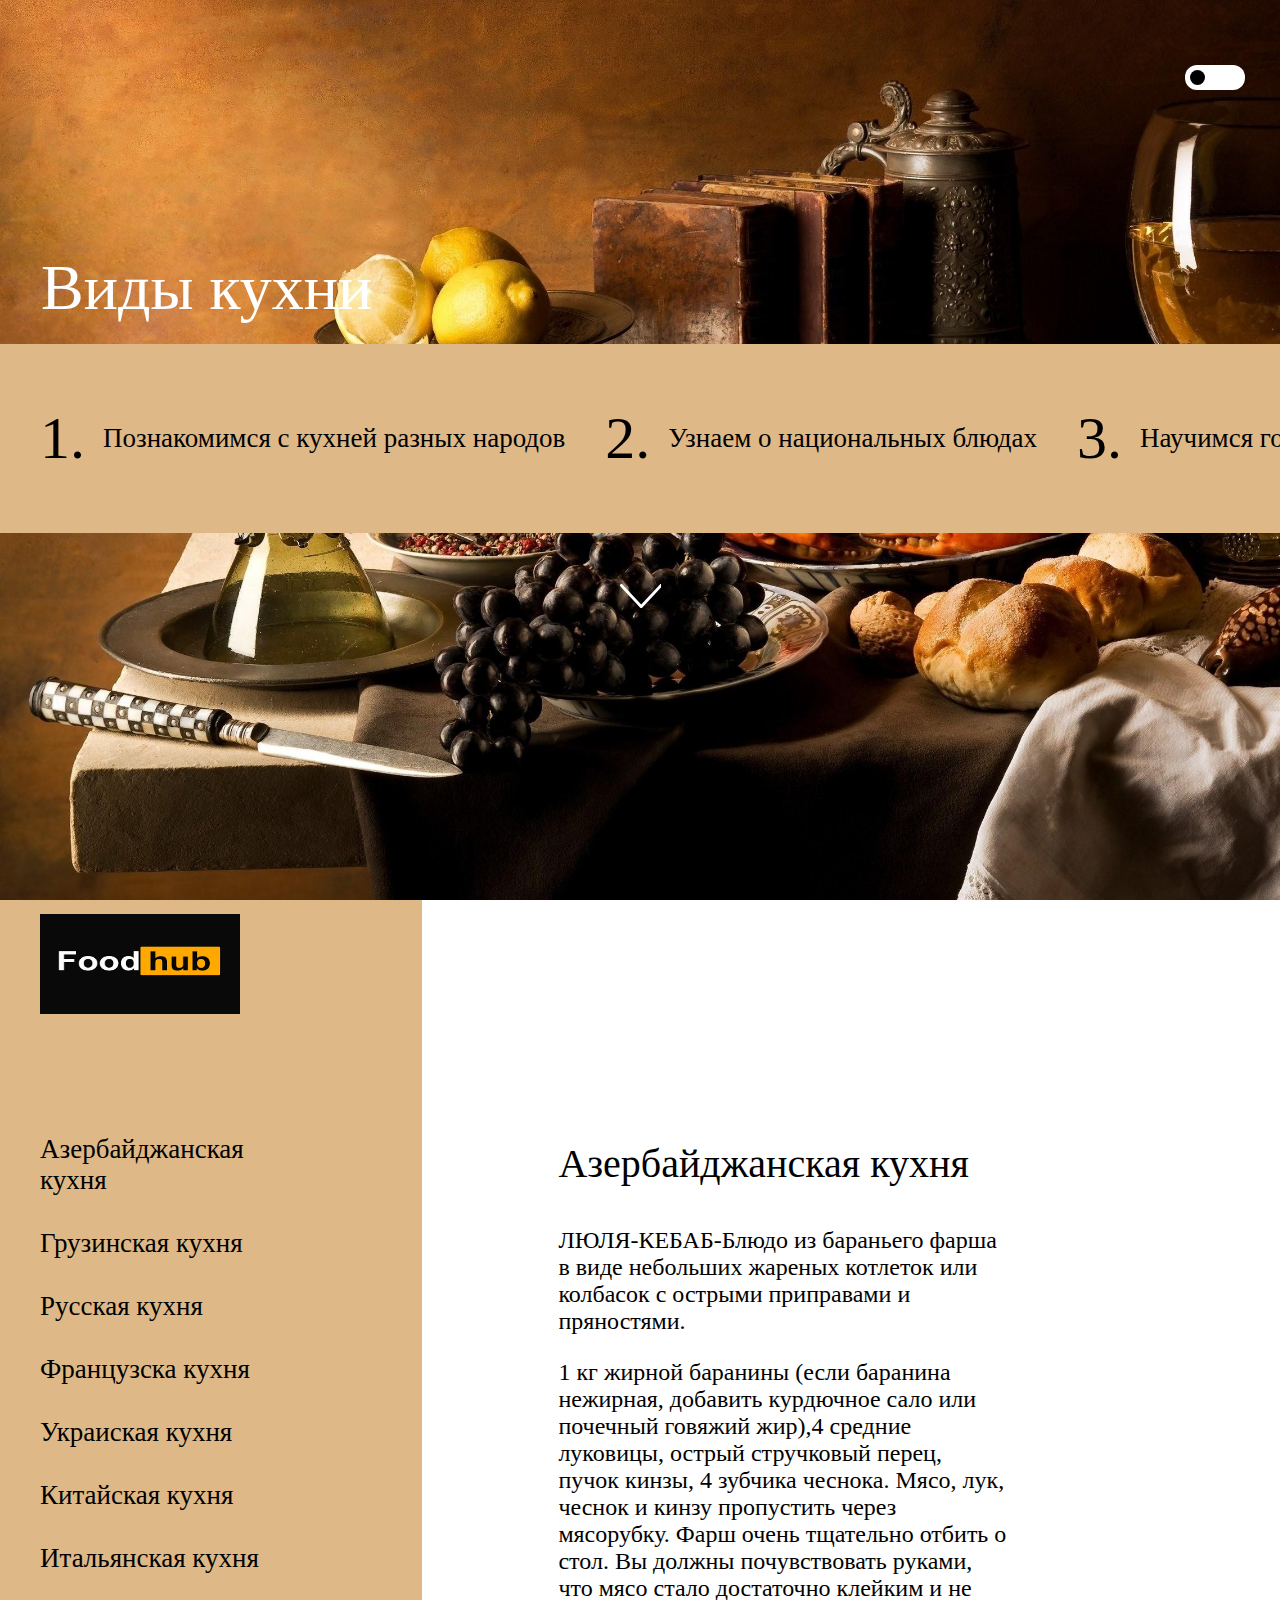
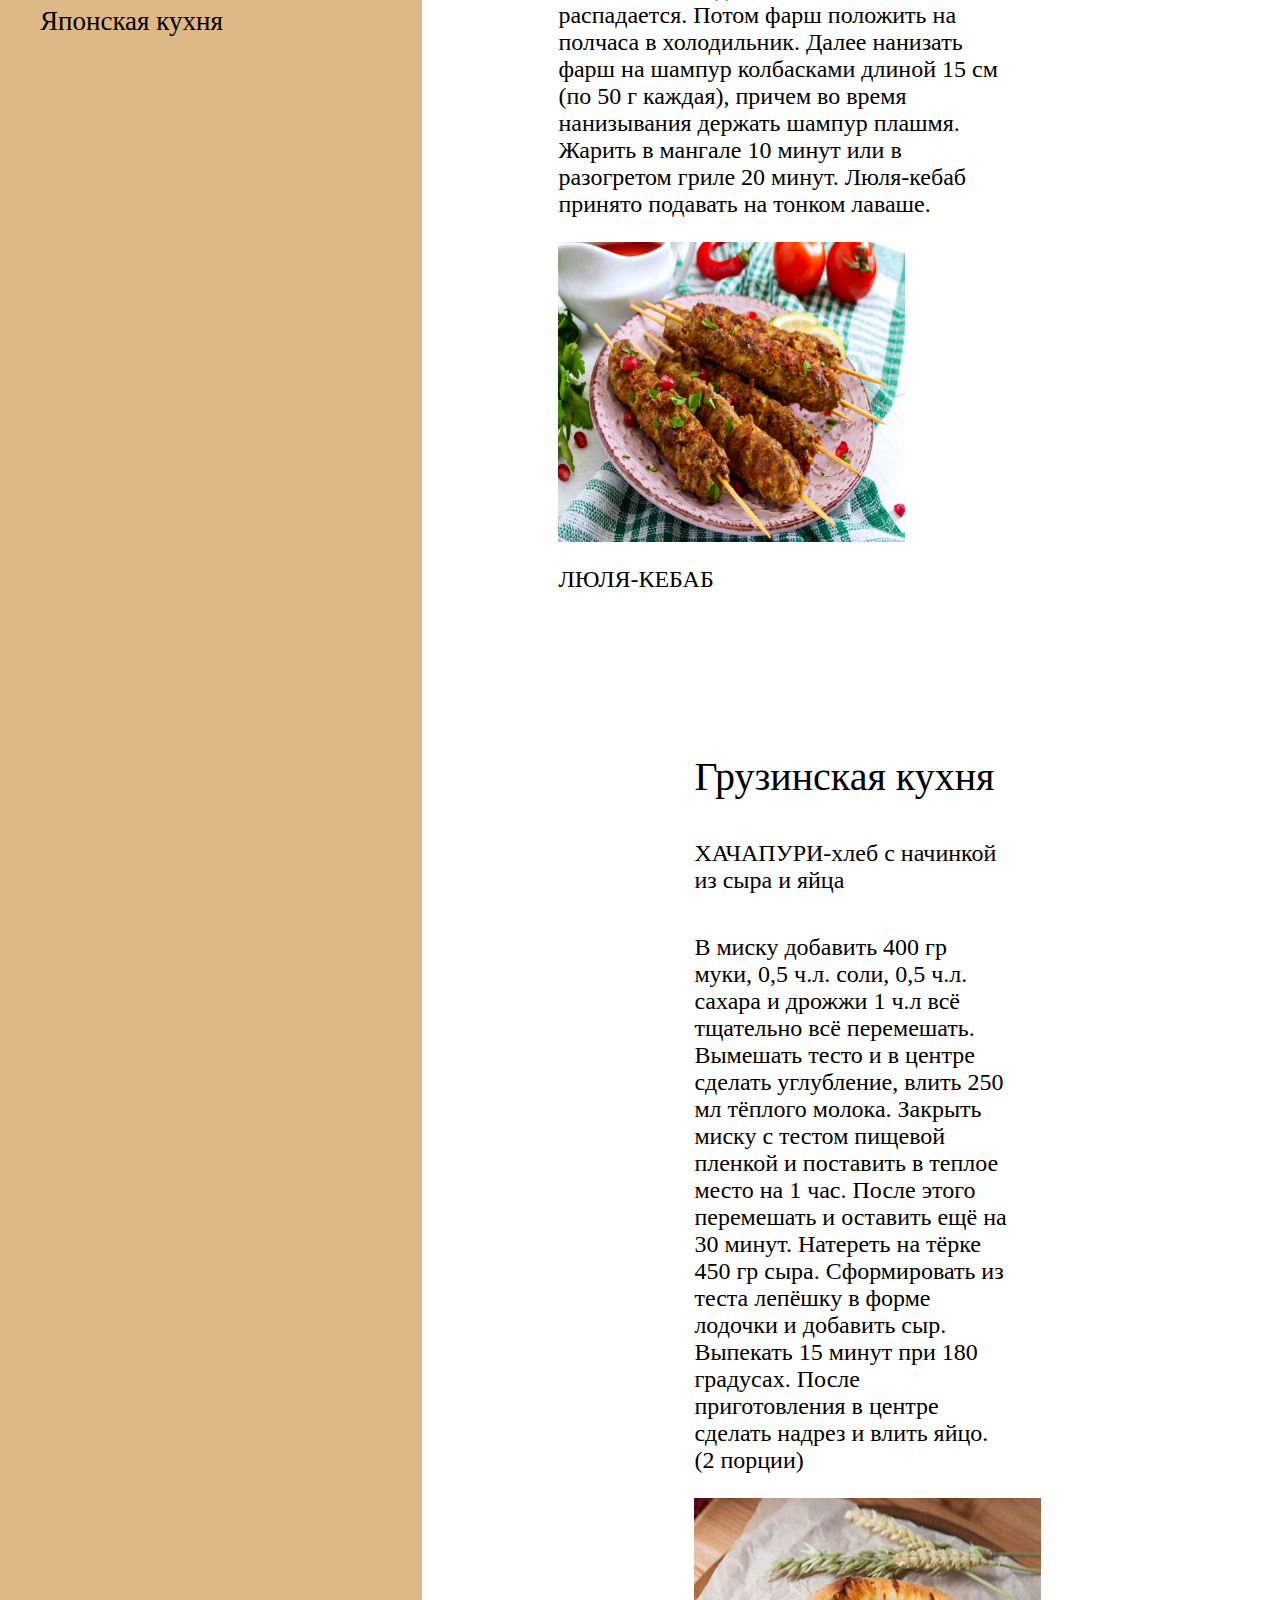
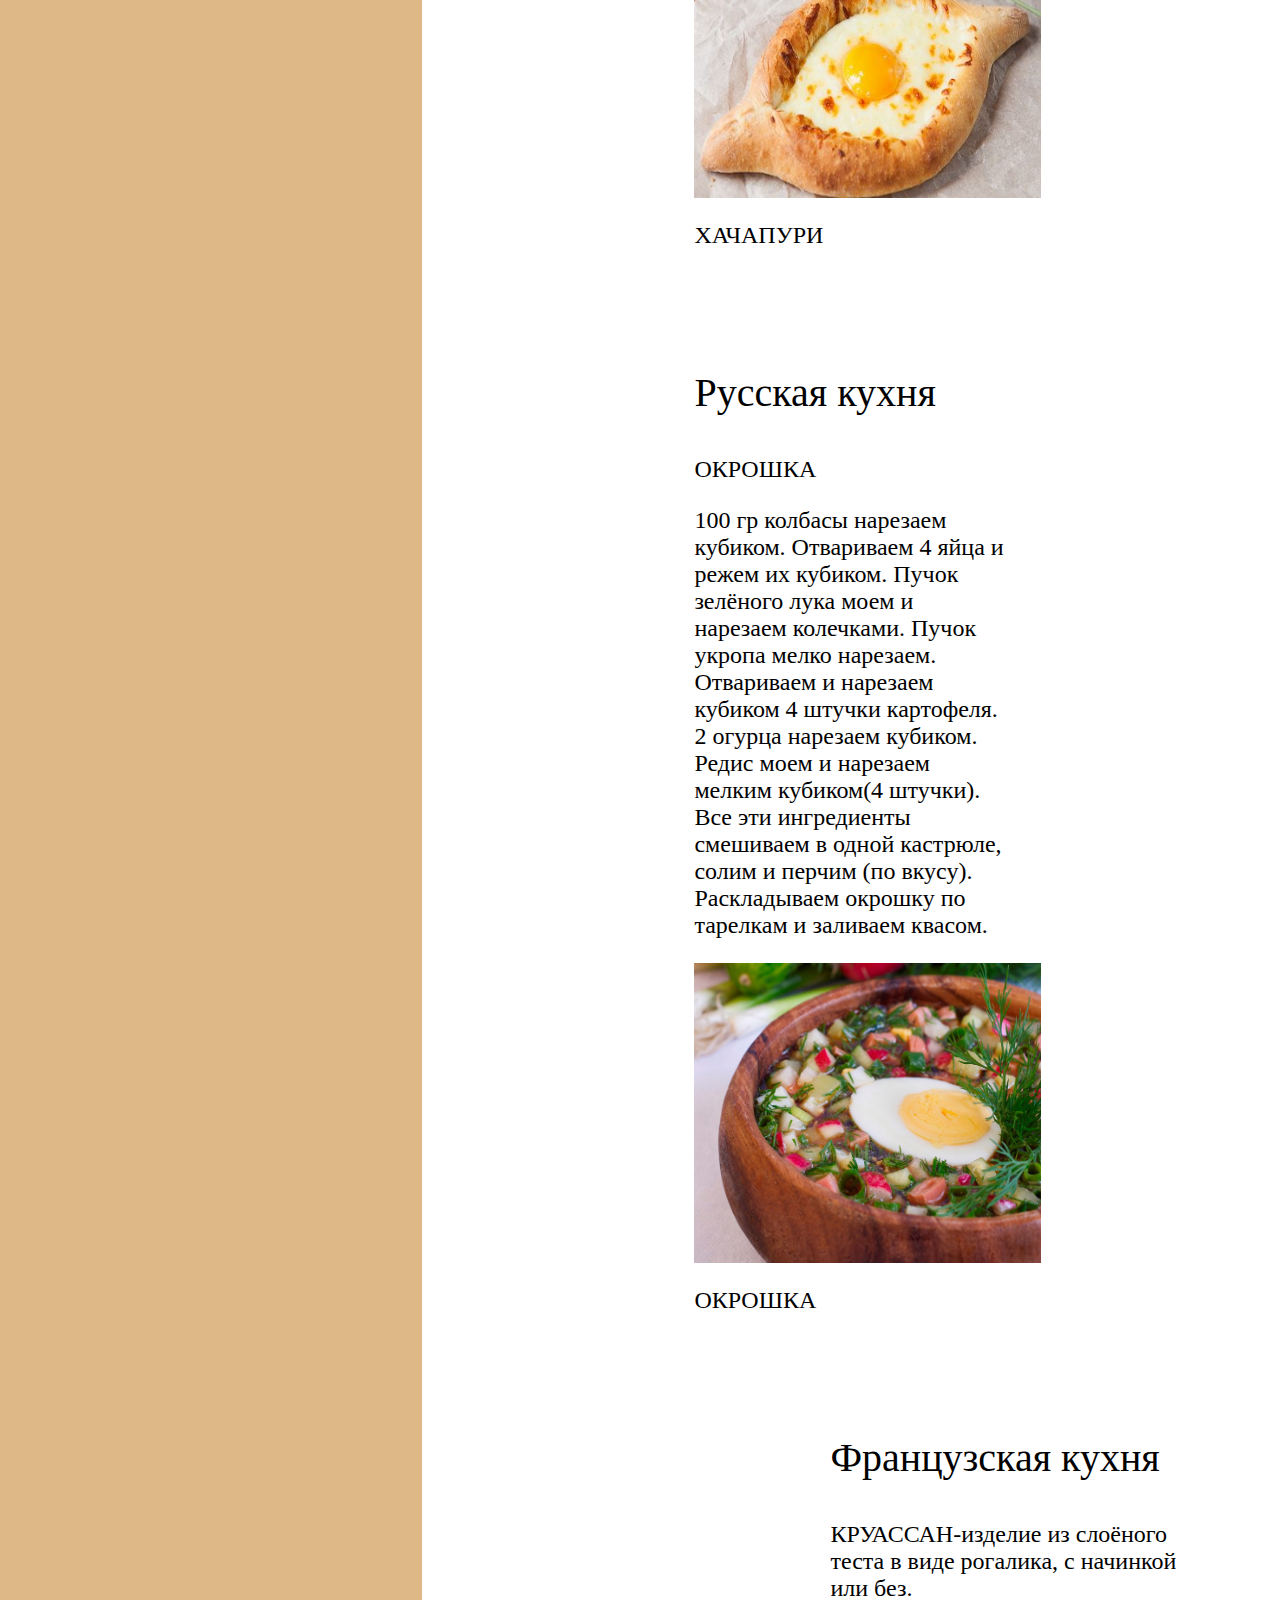
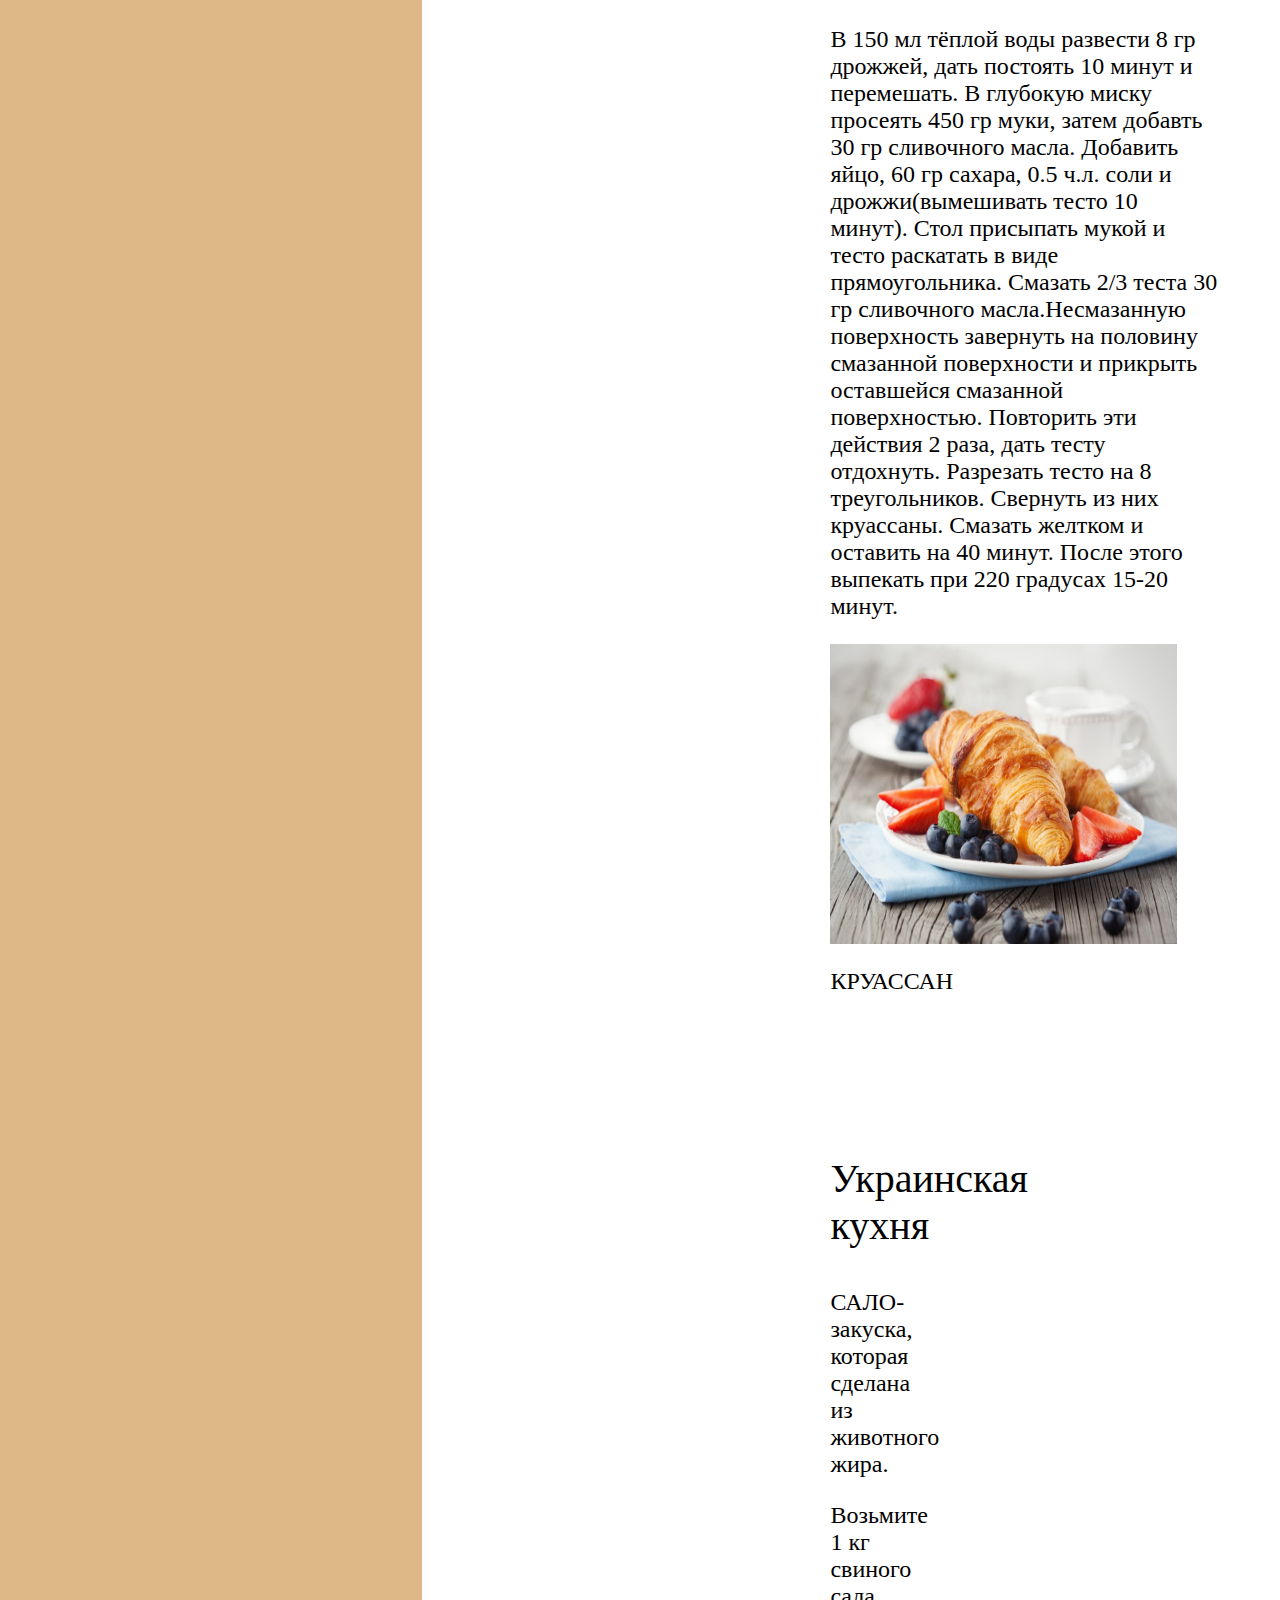
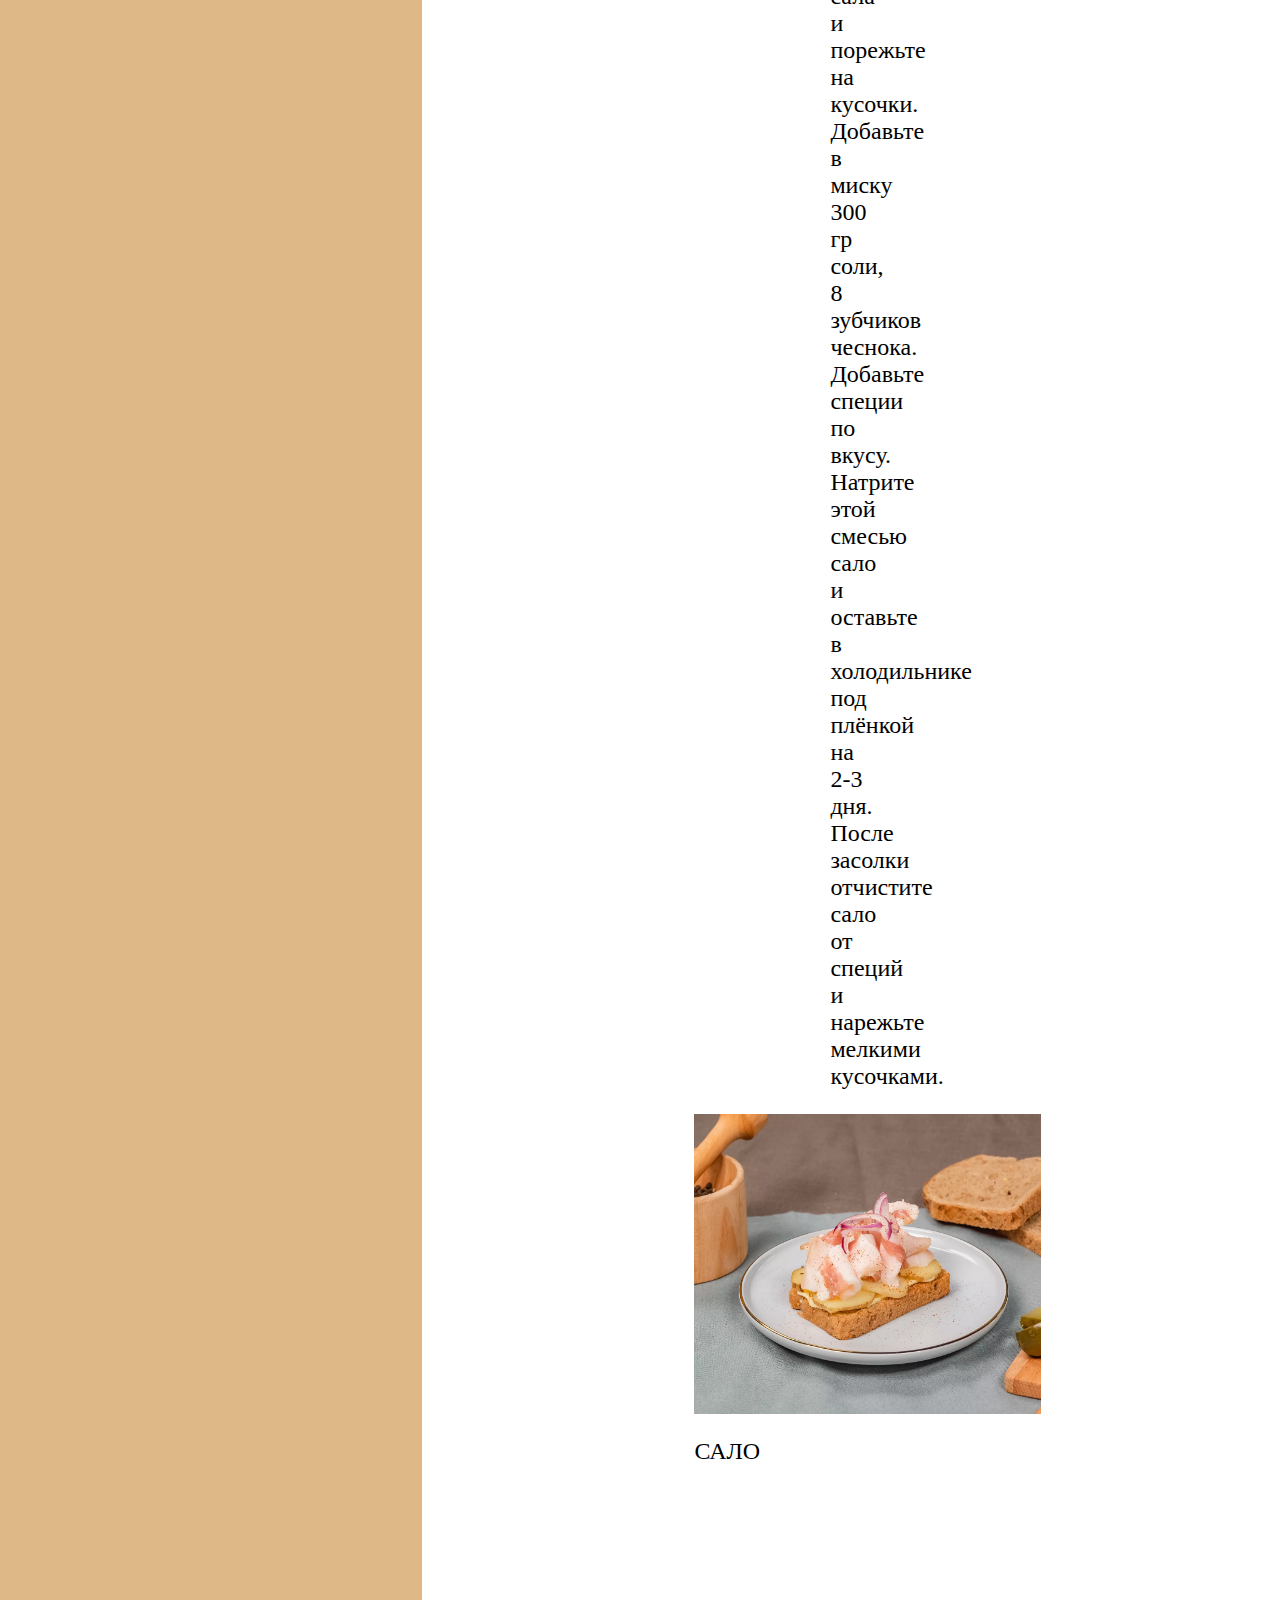
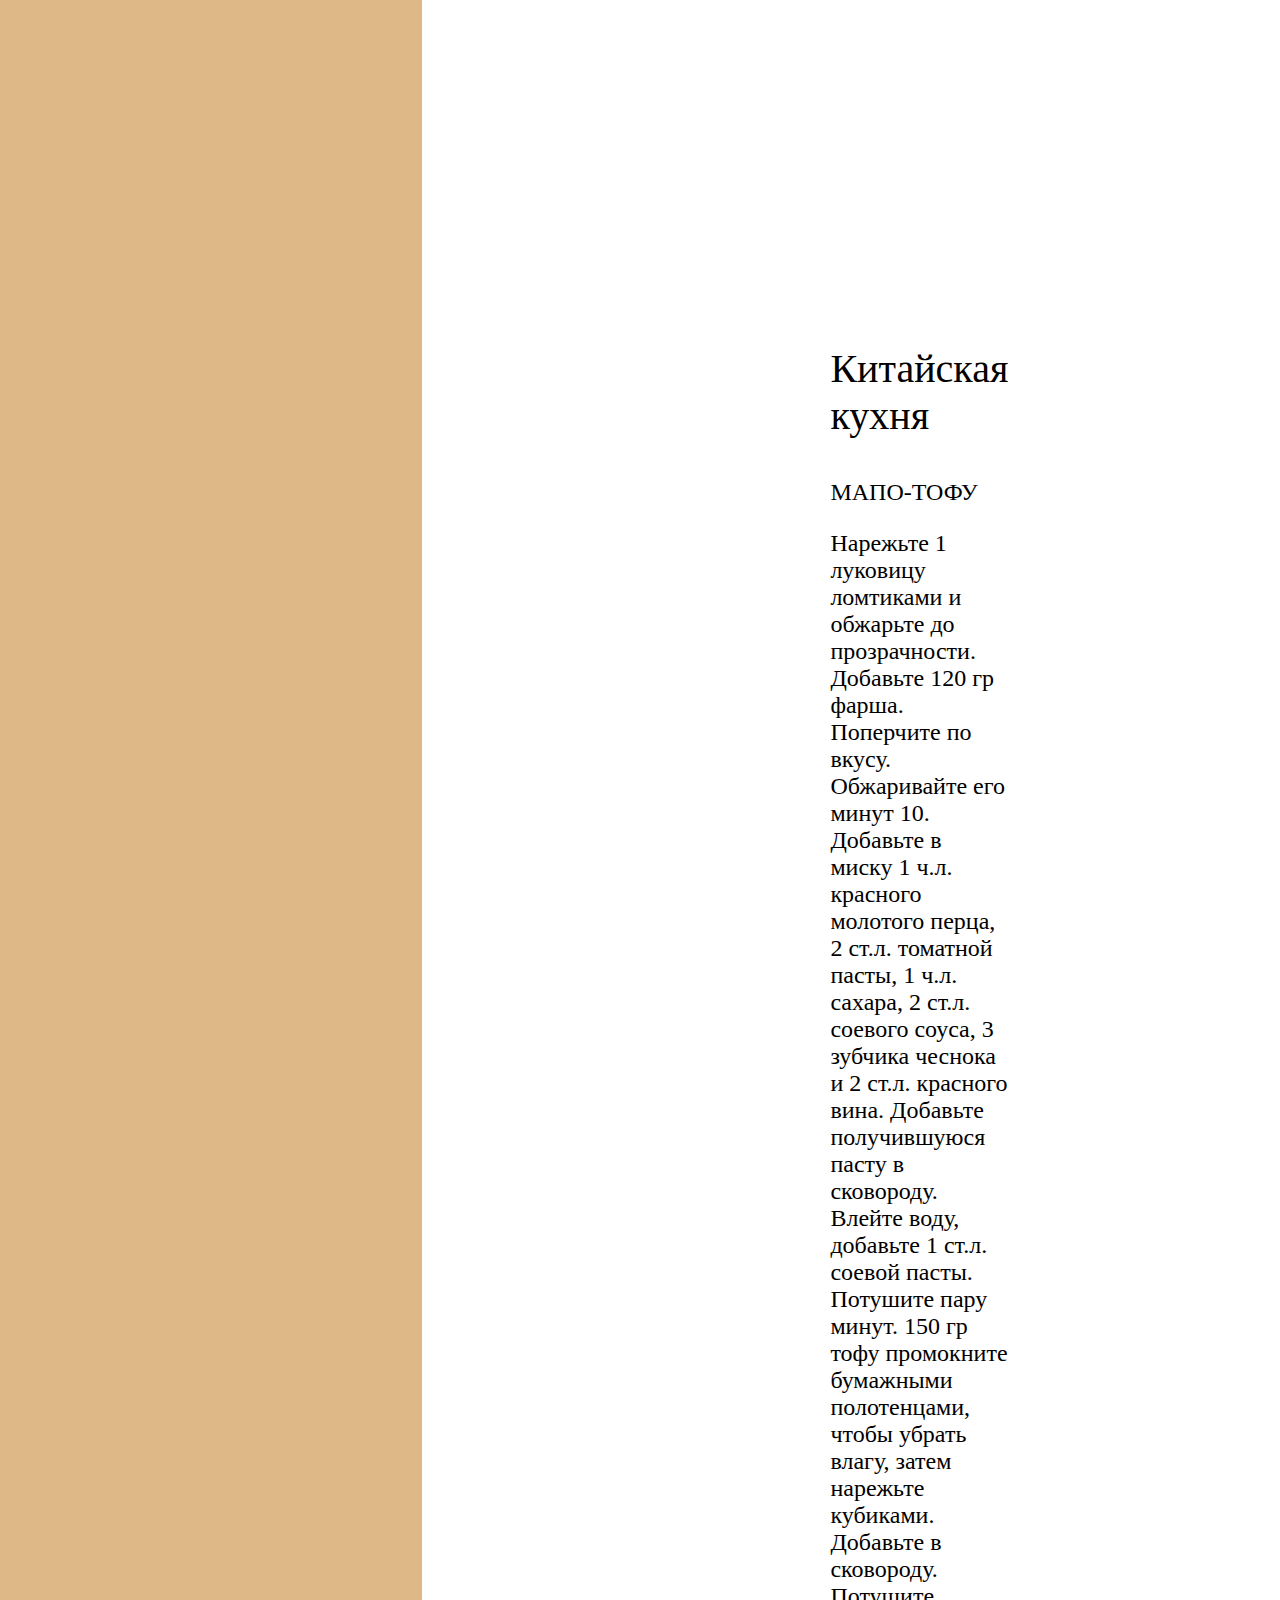
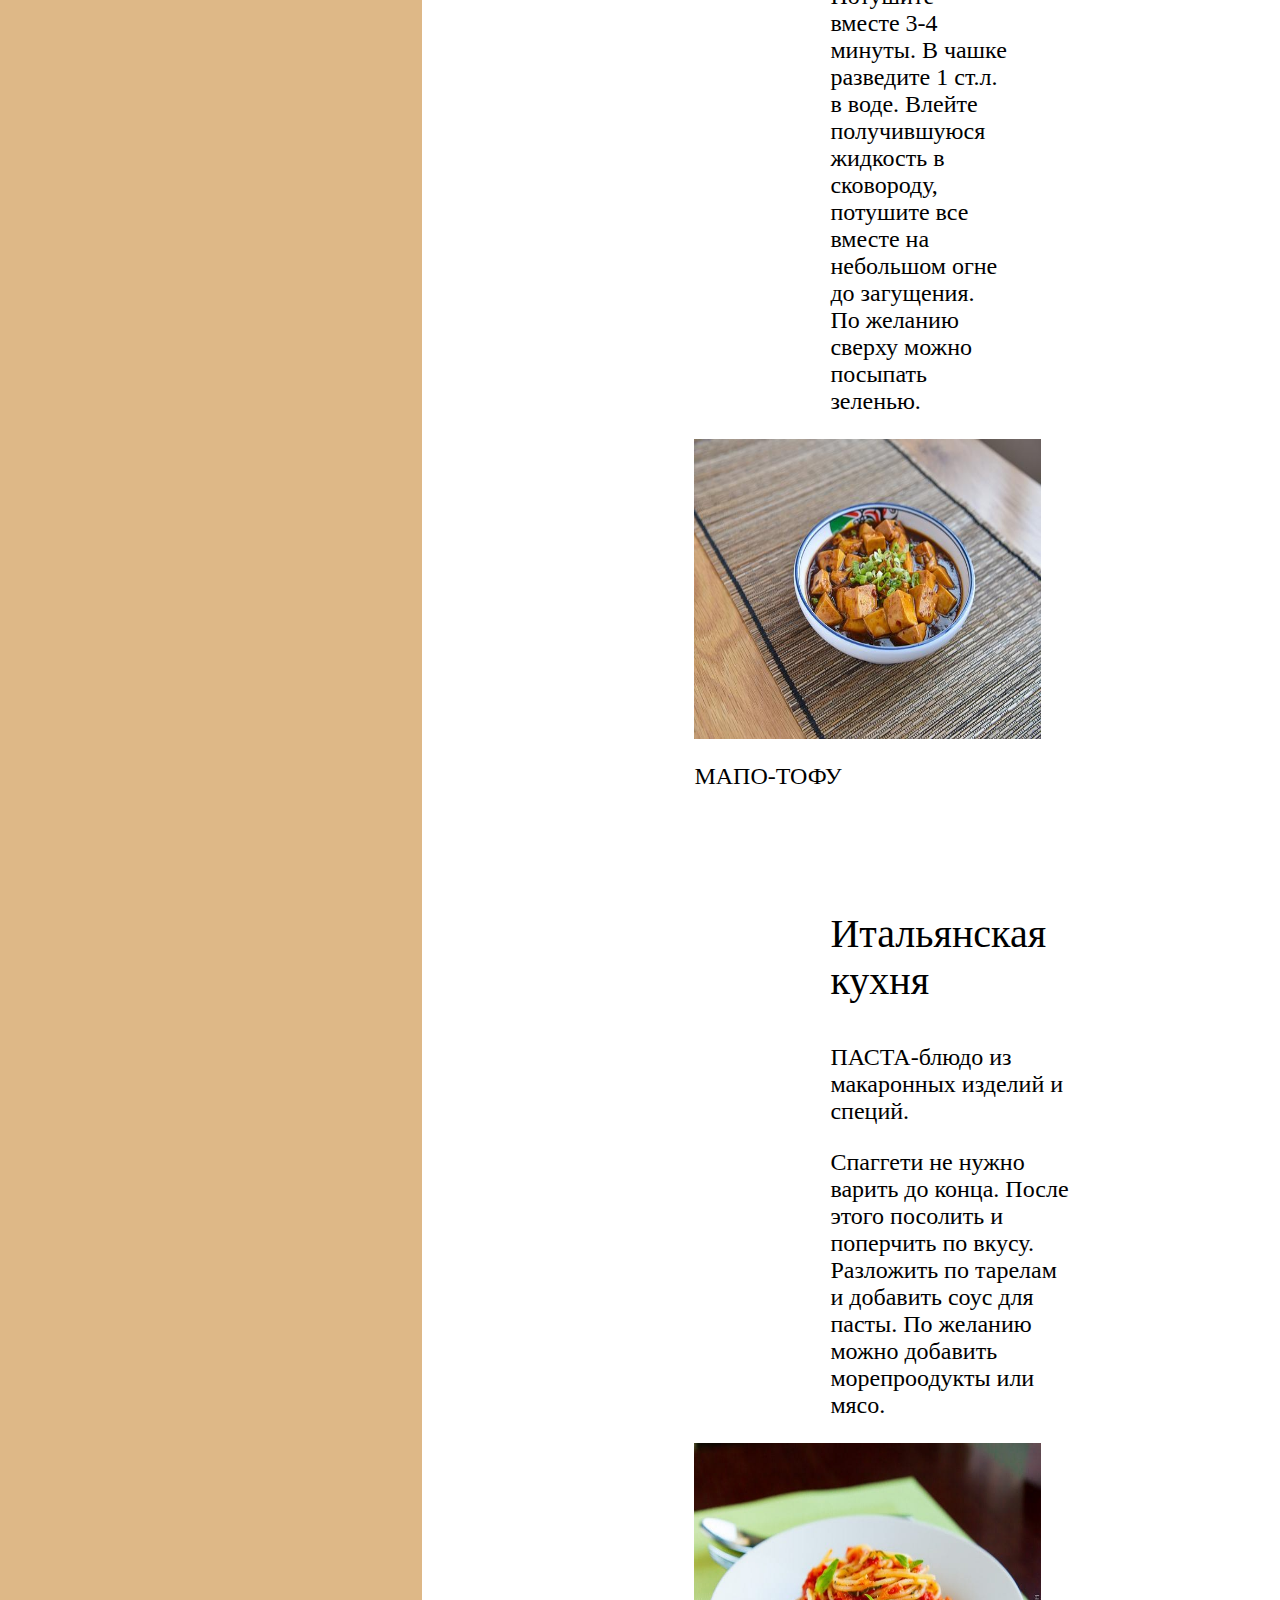
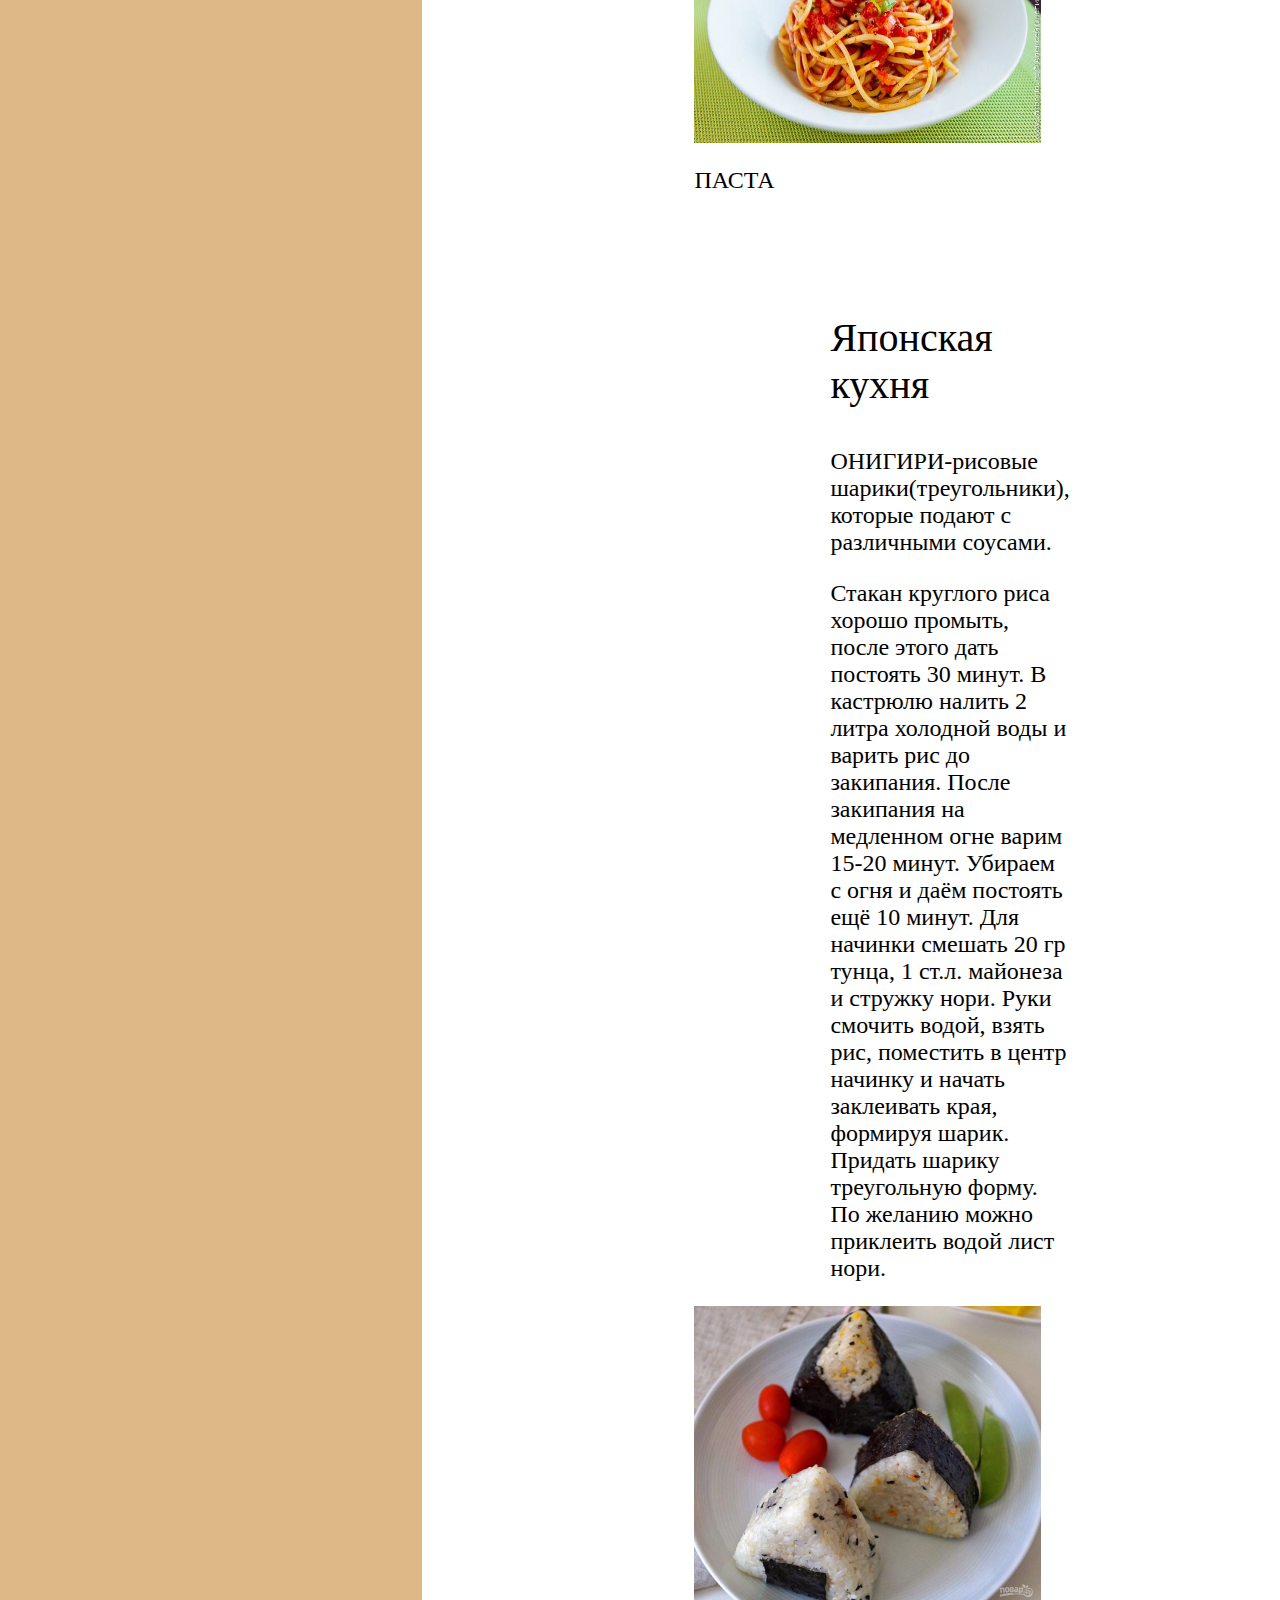
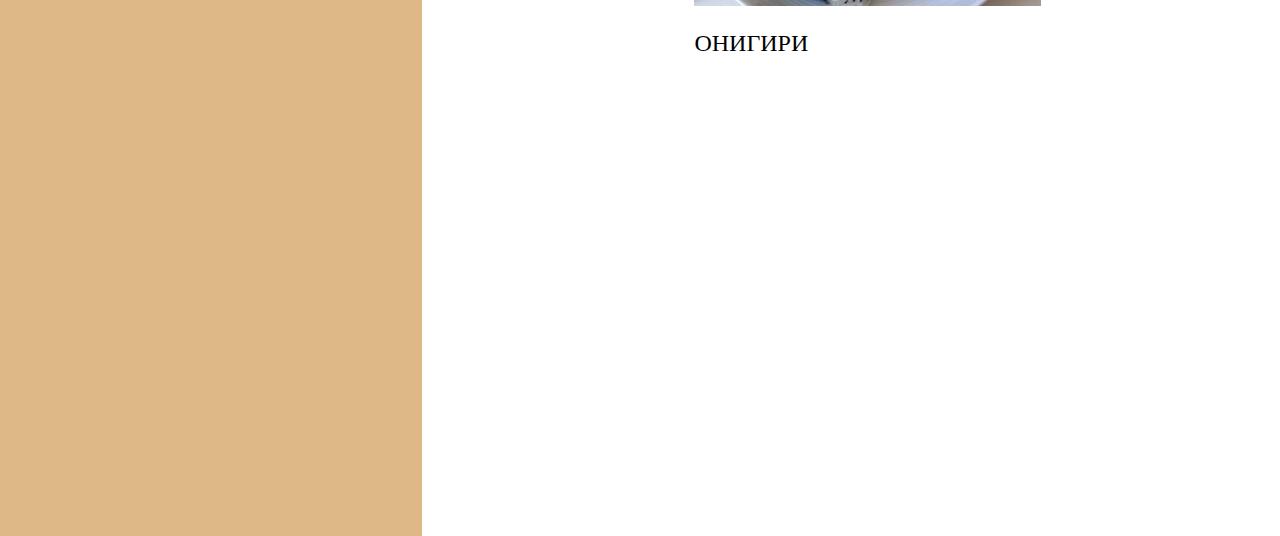
<file: index.html>
<html>

<head>
    <meta charset="UTF-8" />
    <meta http-equiv="X-UA-Compatible" content="IE-edge" />
    <meta name="viewport" content="width=device-width, initial-scale=1.0" />
    <title>Redaction Test</title>
    <link rel="stylesheet" href="./style.css" />
</head>

<body>
    <div class="theme-container">
        <label for="checkbox" class="container">
            <input type="checkbox" id="checkbox">
            <span class="checkmark"></span>
        </label>
    </div>

    <header class="header" id="home">
        <div class="mobile-content">
           
        </div img class="logo" src="" alt="Logo Imag"></div><span class="header__heading">Виды кухни</span>
        <div class="header__band">
            <div class="band-content"> <span class="band-content__number">1.</span><span class="band-content__text">Познакомимся с кухней разных народов</span></div>
            <div class="band-content"> <span class="band-content__number">2.</span><span class="band-content__text">Узнаем о национальных блюдах</span></div>
            <div class="band-content"> <span class="band-content__number">3.</span><span class="band-content__text">Научимся готовить эти блюда</span></div>
        </div>
        <a class="header__link-down smooth-link" href="#main">
            <div class="header__container_empty"></div>
        </a>
    </header>
    <main class="main" id="main">
        <div class="main__sidebar">
            <a class="smooth-link" href="#home"></a>
            <a class="smooth-link" href="#home"><img class="main__logo" src="Без названия.png" alt="Logo Image" /></a>
            <ul class="navigation-list list_unordered">
                <li class="navigation-list__item"><a class="list__navigation_link smooth-link" href="#review">Азербайджанская кухня</a></li>
                <li class="navigation-list__item"><a class="list__navigation_link smooth-link" href="#questionReview">Грузинская кухня</a></li>
                <li class="navigation-list__item"><a class="list__navigation_link smooth-link" href="#reviewAmount">Русская кухня</a></li>
                <li class="navigation-list__item"><a class="list__navigation_link smooth-link" href="#reviewBeauty">Французска кухня</a></li>
                <li class="navigation-list__item"><a class="list__navigation_link smooth-link" href="#reviewSpread">Украиская кухня</a></li>
                <li class="navigation-list__item"><a class="list__navigation_link smooth-link" href="#reviewFeedback">Китайская кухня</a></li>
                <li class="navigation-list__item"><a class="list__navigation_link smooth-link" href="#actions">Итальянская кухня</a></li>
                <li class="navigation-list__item"><a class="list__navigation_link smooth-link" href="#why">Японская
                        кухня</a></li>
            </ul>
        </div>
        <div class="main__content">
            <div class="apply-btn"></div>
            <div class="subcontent" id="review">
                <div class="subcontent__header">Азербайджанская кухня</div>
                <div class="subcontent__text-info">
                    <p class="subcontent__text-piece">ЛЮЛЯ-КЕБАБ-Блюдо из бараньего фарша в виде небольших жареных котлеток или колбасок с острыми приправами и пряностями.</p>
                    <p class="subcontent__text-piece">1 кг жирной баранины (если баранина нежирная, добавить курдючное сало или почечный говяжий жир),4 средние луковицы, острый стручковый перец, пучок кинзы, 4 зубчика чеснока. Мясо, лук, чеснок и кинзу пропустить через мясорубку. Фарш очень тщательно отбить о стол. Вы должны почувствовать руками, что мясо стало достаточно клейким и не распадается. Потом фарш положить на полчаса в холодильник. Далее нанизать фарш на шампур колбасками длиной 15 см (по 50 г каждая), причем во время нанизывания держать шампур плашмя. Жарить в мангале 10 минут или в разогретом гриле 20 минут. Люля-кебаб принято подавать на тонком лаваше.</p>
                </div>
                <div class="subcontent-case__content">
                    <div class="subcontent-case__case-card"><img class="subcontent-case__case-image" src="кебаб.jpg" />
                        <div class="subcontent-case__case-text">ЛЮЛЯ-КЕБАБ</div>
                    </div>
            </div>
            <div class="subcontent" id="questionReview">
                <div class="subcontent__header">Грузинская кухня</div>
                <div class="subcontent__text-info">
                    <p class="subcontent__text-piece">ХАЧАПУРИ-хлеб с начинкой из сыра и яйца</p>
                    <p class="subcontent__subheader">В миску добавить 400 гр муки, 0,5 ч.л. соли, 0,5 ч.л. сахара и дрожжи 1 ч.л всё тщательно всё перемешать. Вымешать тесто и в центре сделать углубление, влить 250 мл  тёплого молока. Закрыть миску с тестом пищевой пленкой и поставить в теплое место на 1 час. После этого перемешать и оставить ещё на 30 минут. Натереть на тёрке 450 гр сыра. Сформировать из теста лепёшку в форме лодочки и добавить сыр. Выпекать 15 минут при 180 градусах. После приготовления в центре сделать надрез и влить яйцо.(2 порции) </p>
                </div>
                <div class="subcontent-case__case-card"><img class="subcontent-case__case-image" src="хачапури.jpg" />
                    <div class="subcontent-case__case-text">ХАЧАПУРИ</div>
                    </div>
            </div>
            <div class="subcontent" id="reviewAmount">
                <div class="subcontent__header">Русская кухня</div>
                <div class="subcontent__text-info">
                    <p class="subcontent__subheader">ОКРОШКА</p>
                    <p class="subcontent__text-piece">100 гр колбасы нарезаем кубиком. Отвариваем 4 яйца и режем их кубиком. Пучок зелёного лука моем и нарезаем колечками. Пучок укропа мелко нарезаем. Отвариваем и нарезаем кубиком 4 штучки картофеля. 2 огурца нарезаем кубиком. Редис моем и нарезаем мелким кубиком(4 штучки). Все эти ингредиенты смешиваем в одной кастрюле, солим и перчим (по вкусу). Раскладываем окрошку по тарелкам и заливаем квасом.  </p>
                </div>
                <div class="subcontent-case__case-card"><img class="subcontent-case__case-image" src="окрошка.jpg.crdownload" />
                    <div class="subcontent-case__case-text">ОКРОШКА</div>
                <div>
            </div>
           
            <div class="subcontent" id="reviewBeauty">
                <div class="subcontent__header">Французская кухня</div>
                <div class="subcontent__text-info">
                    <p class="subcontent__text-piece">КРУАССАН-изделие из слоёного теста в виде рогалика, с начинкой или без.</p>
                    <p class="subcontent__text-piece">В 150 мл тёплой воды развести 8 гр дрожжей, дать постоять 10 минут и перемешать. В глубокую миску просеять 450 гр муки, затем добавть 30 гр сливочного масла. Добавить яйцо, 60 гр сахара, 0.5 ч.л. соли и дрожжи(вымешивать тесто 10 минут). Стол присыпать мукой и тесто раскатать в виде прямоугольника. Смазать 2/3 теста 30 гр сливочного масла.Несмазанную поверхность завернуть на половину смазанной поверхности и прикрыть оставшейся смазанной поверхностью. Повторить эти действия 2 раза, дать тесту отдохнуть. Разрезать тесто на 8 треугольников. Свернуть из них круассаны. Смазать желтком и оставить на 40 минут. После этого выпекать при 220 градусах 15-20 минут.  </p>
                </div>
                <div class="subcontent-case__content">
                    <div class="subcontent-case__case-card"><img class="subcontent-case__case-image" src="kruassan-iz-sloenogo-testa-so-sgushhenkoy.jpg" />
                        <div class="subcontent-case__case-text">КРУАССАН</div>
                    </div>
            </div>
            
                </div>
            </div>
            <div class="subcontent" id="reviewSpread">
                <div class="subcontent__header">Украинская кухня</div>
                <div class="subcontent__text-info">
                    <p class="subcontent__subheader">САЛО-закуска, которая сделана из животного жира.</p>
                    <p class="subcontent__text-piece">Возьмите 1 кг свиного сала и порежьте на кусочки. Добавьте в миску 300 гр соли, 8 зубчиков чеснока. Добавьте специи по вкусу. Натрите этой смесью сало и оставьте в холодильнике под плёнкой на 2-3 дня. После засолки отчистите сало от специй и нарежьте мелкими кусочками.</p>
                </div>
            </div>
            <div class="subcontent-case__case-card"><img class="subcontent-case__case-image" src="сало.webp" />
                <div class="subcontent-case__case-text">САЛО</div>
            <div>
            </div>
            <div class="subcontent-case">
            
            </div>
            <div class="subcontent" id="reviewFeedback">
                <div class="subcontent__header">Китайская кухня</div>
                <div class="subcontent__text-info">
                    <p class="subcontent__subheader">МАПО-ТОФУ</p>
                    <p class="subcontent__text-piece">Нарежьте 1 луковицу ломтиками и обжарьте до прозрачности. Добавьте 120 гр фарша. Поперчите по вкусу. Обжаривайте его минут 10. Добавьте в миску 1 ч.л. красного молотого перца, 2 ст.л. томатной пасты, 1 ч.л. сахара, 2 ст.л. соевого соуса, 3 зубчика чеснока и 2 ст.л. красного вина. Добавьте получившуюся пасту в сковороду. Влейте воду, добавьте 1 ст.л. соевой пасты. Потушите пару минут. 150 гр тофу промокните бумажными полотенцами, чтобы убрать влагу, затем нарежьте кубиками. Добавьте в сковороду. Потушите вместе 3-4 минуты. В чашке разведите 1 ст.л. в воде. Влейте получившуюся жидкость в сковороду, потушите все вместе на небольшом огне до загущения. По желанию сверху можно посыпать зеленью.
                    </p>
                </div>
            </div>
            <div class="subcontent-case__case-card"><img class="subcontent-case__case-image" src="тофу.jpg" />
                <div class="subcontent-case__case-text">МАПО-ТОФУ</div>
            <div>
            </div>
            <div class="subcontent" id="actions">
                <div class="subcontent__header">Итальянская кухня</div>
                <div class="subcontent__text-info">
                    <p class="subcontent__subheader">ПАСТА-блюдо из макаронных изделий и специй.</p>
                    <p class="subcontent__text-piece">Спаггети не нужно варить до конца. После этого посолить и поперчить по вкусу. Разложить по тарелам и добавить соус для пасты. По желанию можно добавить морепроодукты или мясо.</p>
                </div>
            </div>
            <div class="subcontent-case__case-card"><img class="subcontent-case__case-image" src="паста.jpg" />
                <div class="subcontent-case__case-text">ПАСТА</div>
            <div>
            </div>
            <div class="subcontent" id="why">
                <div class="subcontent__header">Японская кухня</div>
                <div class="subcontent__text-info">
                    <p class="subcontent__text-piece">ОНИГИРИ-рисовые шарики(треугольники), которые подают с различными соусами.</p>
                    <p class="subcontent__text-piece">Стакан круглого риса хорошо промыть, после этого дать постоять 30 минут. В кастрюлю налить  2 литра холодной воды и варить рис до закипания. После закипания на медленном огне варим 15-20 минут. Убираем с огня и даём постоять ещё 10 минут. Для начинки смешать 20 гр тунца, 1 ст.л. майонеза и стружку нори. Руки смочить водой, взять рис, поместить в центр начинку и начать заклеивать края, формируя шарик. Придать шарику треугольную форму. По желанию можно приклеить водой лист нори.   </p>
                      
                </div>
            </div>
            <div class="subcontent-case__case-card"><img class="subcontent-case__case-image" src="онигири.jpg" />
                <div class="subcontent-case__case-text">ОНИГИРИ</div>
            <div>
            </div>
        </div>
    </main>
    <script src="./index.js">
    </script>
</body>

</html>
</file>
<file: style.css>
body {
    padding: 0;
    margin: 0;
    box-sizing: border-box;
}

body {
    display: flex;
    flex-direction: column;
    background-color: #000;
    font-family: "Favorit", "Times New Roman", Times, serif;
}

.header {
    display: flex;
    position: relative;
    flex-direction: column;
    width: 100%;
    height: 100vh;
    background-image: url("crab-wine-food.jpeg");
    background-repeat: no-repeat;
    background-size: cover;
}

.logo {
    position: absolute;
    top: 14px;
    left: 41px;
    width: 77px;
    height: 18px;
}

.header__heading {
    font-family: "Favorit", "Times New Roman", Times, serif;
    font-size: 64px;
    color: #fff;
    text-align: left;
    max-width: 50%;
    line-height: 64px;
    margin-left: 41px;
    margin-top: 20%;
}

.header__band {
    background-color: #deb887;
    height: fit-content;
    height: -moz-fit-content;
    display: flex;
    width: calc(100% - 80px);
    padding: 60px 40px;
    overflow-x: scroll;
    white-space: nowrap;
    margin-top: 24px;
}

.band-content {
    display: flex;
    align-items: center;
    margin-right: 40px;
}

.band-content__number {
    font-size: 60px;
    margin-right: 18px;
}

.band-content__text {
    font-size: 27px;
}

.header__link-down {
    text-decoration: none;
    align-self: center;
    margin-top: 51px;
}

.header__container_empty {
    width: 41px;
    height: 24px;
    background-image: url("./arrow.svg");
}

body {
    background-color: #deb887;
}

.main {
    height: fit-content;
    height: -moz-fit-content;
    display: flex;
}

.mobile-content {
    position: absolute;
    top: 0;
    left: 0;
    width: 100%;
    height: 50px;
    display: flex;
    justify-content: space-between;
    display: none;
    align-items: center;
}

.main__sidebar {
    width: 33%;
    display: flex;
    flex-direction: column;
    padding-top: 14px;
}

.main__sidebar_sticky_true {
    position: fixed;
    top: 0;
    left: 0;
    z-index: 20;
}

.main__content_sticky_true {
    margin-left: 33%;
}

.main__content {
    width: calc(67%);
    background-color: #fff;
    padding: 120px 0px 319px 0px;
    font-size: 40px;
    color: #000;
    display: flex;
    flex-direction: column;
    position: relative;
}

.subcontent__text-piece {
    font-family: "Wremena";
    font-size: 24px;
    margin-bottom: 24px;
    max-width: 450px;
}

.list_unordered {
    list-style: none;
    margin-top: 120px;
}

.navigation-list__item {
    margin-bottom: 32px;
    font-size: 27px;
    max-width: 250px;
}

.list__navigation_link {
    text-decoration: none;
    font-weight: normal;
    color: black;
}

.list__navigation_link:hover {
    font-weight: bold;
}

.subcontent__header {
    font-size: 40px;
    max-width: 450px;
}

.subcontent__subheader {
    font-size: 24px;
    margin-top: 40px;
    margin-bottom: 24px;
    max-width: 450px;
}

.subcontent {
    margin-top: 120px;
    margin-left: 136px;
    margin-right: 136px;
}

.subcontent:first-child {
    margin-top: 0;
}

.subcontent__text-info {
    margin-top: 40px;
}

.subcontent__link {
    text-decoration: none;
    color: #0047ff;
}

.subcontent-case {
    background-color: #fff;
    padding: 120px 39px;
    margin-top: 120px;
}

.case-subheader {
    margin-left: 97px;
}

.subcontent-case__content {
    display: flex;
    width: 100%;
    flex-wrap: wrap;
}

.subcontent-case__case-card {
    margin-bottom: 40px;
    display: flex;
    flex-direction: column;
    align-items: flex-start;
}

.subcontent-case__case-image {
    width: 347px;
    height: 300px;
    margin-bottom: 24px;
    cursor: pointer;
}

.subcontent-case__case-image:hover div {
    color: red;
}

.subcontent-case__case-image:nth-child(2n-1) {
    margin-right: 40px;
}

.subcontent-case__case-text {
    font-size: 24px;
    font-weight: normal;
    max-width: 250px;
}

.main__logo {
    width: 200px;
    height: 100px;
    margin-left: 40px;
} 

.main__btn_sticky_true {
    position: fixed;
    top: 14px;
    right: 40px;
    z-index: 20;
}

.apply-btn_mobile {
    background-color: transparent;
    color: white;
    border: 1px solid #fff;
}

.header {
    display: flex;
    position: relative;
    flex-direction: column;
    width: 100%;
    height: 100vh;
    background-image: url("crab-wine-food.jpeg");
    background-repeat: no-repeat;
    background-size: cover;
}

.logo {
    position: absolute;
    top: 14px;
    left: 41px;
    width: 77px;
    height: 18px;
}

.header__heading {
    font-family: "Favorit", "Times New Roman", Times, serif;
    font-size: 64px;
    color: #fff;
    text-align: left;
    max-width: 50%;
    line-height: 64px;
    margin-left: 41px;
    margin-top: 20%;
}

.header__band {
    background-color: #deb887 (210, 180, 140);
    height: fit-content;
    height: -moz-fit-content;
    display: flex;
    width: calc(100% - 80px);
    padding: 60px 40px;
    overflow-x: scroll;
    white-space: nowrap;
    margin-top: 24px;
}

.band-content {
    display: flex;
    align-items: center;
    margin-right: 40px;
}

.band-content__text {
    font-size: 27px;
}

.header__link-down {
    text-decoration: none;
    align-self: center;
    margin-top: 51px;
}

.header__container_empty {
    width: 41px;
    height: 24px;
    background-image: url("./arrow.svg");
}

.container {
    display: block;
    position: relative;
    padding-left: 35px;
    margin-bottom: 12px;
    cursor: pointer;
    font-size: 22px;
    user-select: none;
    margin-top: 50px;
    margin-left: 50px;
}

.container input {
    display: none;
    opacity: 0;
    height: 0;
    width: 0;
}

.checkmark {
    position: absolute;
    top: 0;
    left: 0;
    height: 25px;
    width: 60px;
    border-radius: 12px;
    background-color: white;
}

.container:hover input~.checkmark {
    background-color: #333333;
}

.container input:checked~.checkmark {
    background-color: #cacaca;
}

.checkmark:after {
    content: "";
    position: absolute;
    left: 5px;
    top: 5px;
    width: 15px;
    height: 15px;
    background-color: black;
    border-radius: 50%;
}

.container input:checked~.checkmark:after {
    display: block;
    transform: translateX(35px);
    transition: transform 0.8s ease;
    background-color: white;
}

.container .checkmark:after {
    left: 5px;
    top: 5px;
    width: 15px;
    height: 15px;
    border-radius: 50%;
    transition: transform 0.8s ease;
}

.theme-container {
    position: fixed;
    right: 60px;
    top: 15px;
    z-index: 100;
}

.dark-mode .main__sidebar>.navigation-list {
    filter: invert(1) !important;
    transition: filter 0.5s ease;
}

.dark-mode .main__content {
    color: white;
    background-color: gray;
    transition: filter 0.5s ease;
}

.dark-mode .main__sidebar {
    background-color: dimgray;
    height: 100vh;
}

.dark-mode {
    position: relative;
}

.dark-mode .apply-btn {
    border-color: #fff;
    color: #fff;
    background-color: ;
}

.dark-mode .header__band {
    background-color: #808080;
    color: white !important;
}

.dark-mode .subcontent-case {
    background-color: #808080;
}
</file>
